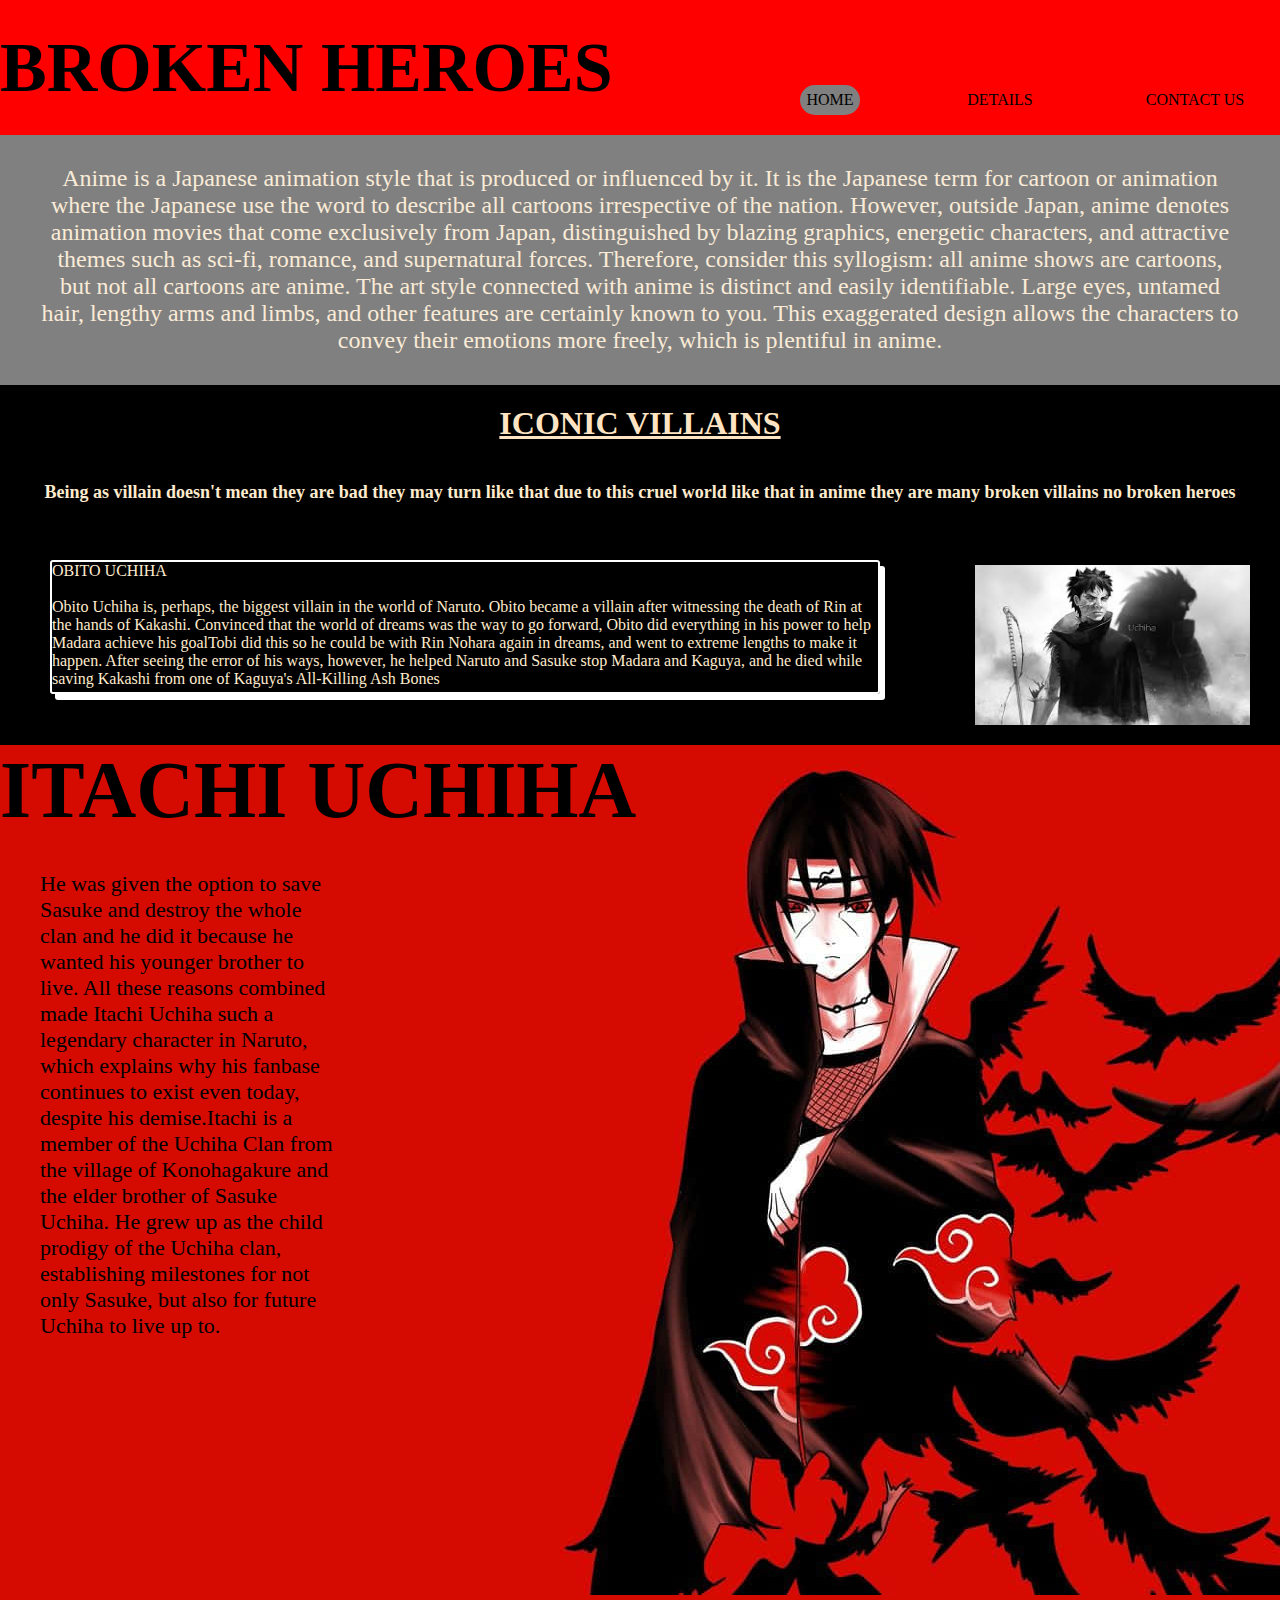
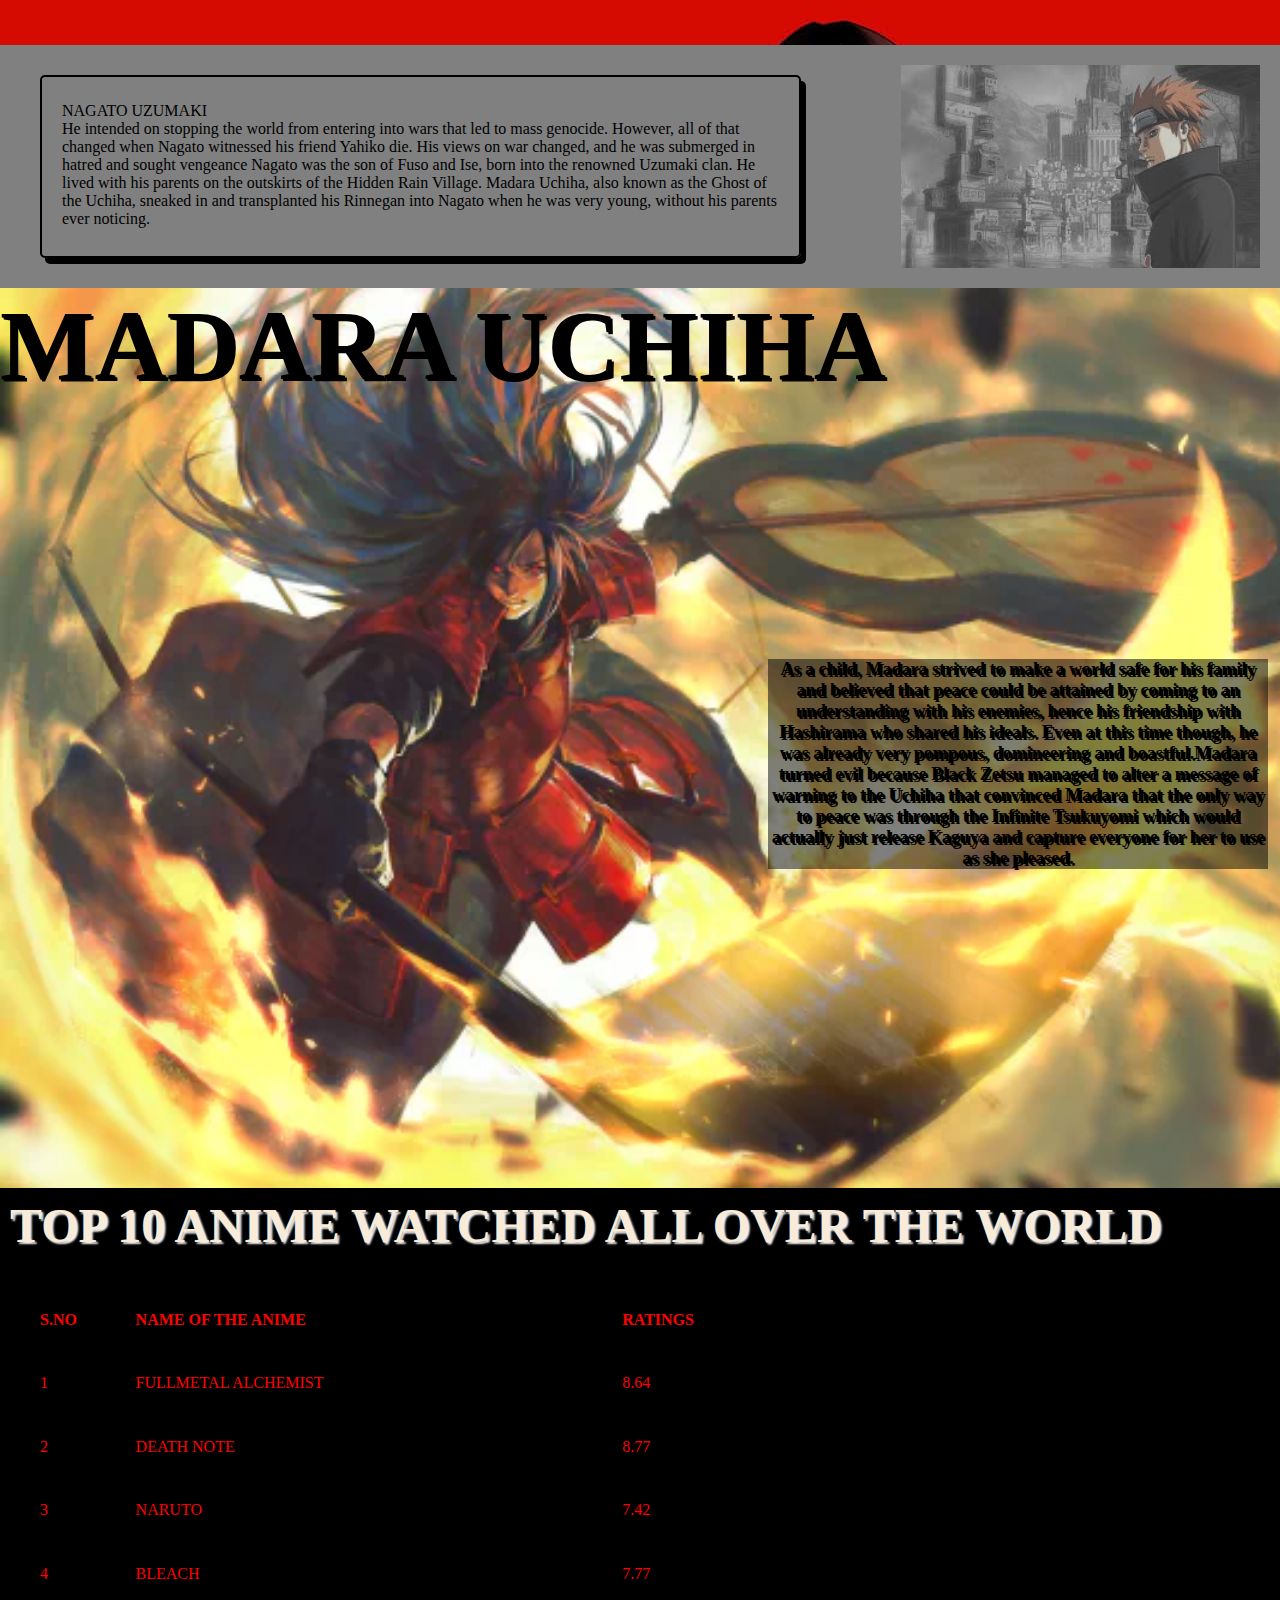
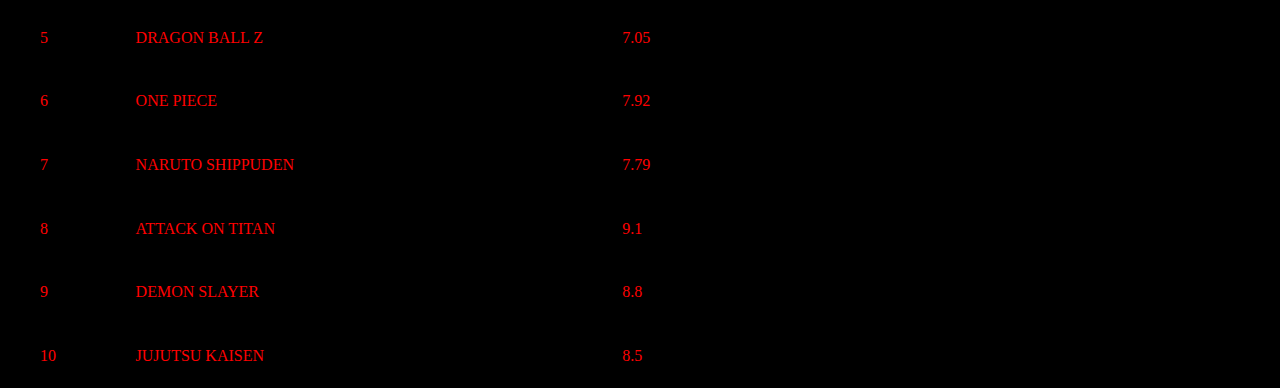
<file: index.html>
<!DOCTYPE html>
<html lang="en">
<head>
    <meta charset="UTF-8">
    <meta name="viewport" content="width=device-width, initial-scale=1.0">
    <title>Document</title>
    <link rel="stylesheet" text="text/css" href="stylesheet.css">
</head>
<body>
    <div class="main">
        <div class="title">
           <p> BROKEN HEROES</p>
        </div>
            <a href="" class="home">HOME</a>
            <a href="details.html" class="details">DETAILS</a>
            <a href="contact.html" class="contact">CONTACT US</a>
    </div>
    <div class ="stpara">
        <p>Anime is a Japanese animation style that is produced or influenced by it. It is the Japanese term for cartoon or animation where the Japanese use the word to describe all cartoons irrespective of the nation. However, outside Japan, anime denotes animation movies that come exclusively from Japan, distinguished by blazing graphics, energetic characters, and attractive themes such as sci-fi, romance, and supernatural forces. Therefore, consider this syllogism: all anime shows are cartoons, but not all cartoons are anime. The art style connected with anime is distinct and easily identifiable. Large eyes, untamed hair, lengthy arms and limbs, and other features are certainly known to you. This exaggerated design allows the characters to convey their emotions more freely, which is plentiful in anime.</p>
    </div>
    <div class="villains">
        <h1>ICONIC VILLAINS</h1>
        <p>Being as villain doesn't mean they are bad they may turn like that due to this cruel world like that in anime they are many broken villains no broken heroes </p>
    </div>
    <div class="type">
        <div class="obi">
        <p>
            OBITO UCHIHA<br><br>
            Obito Uchiha is, perhaps, the biggest villain in the world of Naruto. Obito became a villain after witnessing the death of Rin at the hands of Kakashi. Convinced that the world of dreams was the way to go forward, Obito did everything in his power to help Madara achieve his goalTobi did this so he could be with Rin Nohara again in dreams, and went to extreme lengths to make it happen. After seeing the error of his ways, however, he helped Naruto and Sasuke stop Madara and Kaguya, and he died while saving Kakashi from one of Kaguya's All-Killing Ash Bones
        </p>
        <img src="obitor.jpeg">
        </div>
        
    </div>
    <div class="itachi">
        <h1>ITACHI UCHIHA</h1>
        <p>He was given the option to save Sasuke and destroy the whole clan and he did it because he wanted his younger brother to live. All these reasons combined made Itachi Uchiha such a legendary character in Naruto, which explains why his fanbase continues to exist even today, despite his demise.Itachi is a member of the Uchiha Clan from the village of Konohagakure and the elder brother of Sasuke Uchiha. He grew up as the child prodigy of the Uchiha clan, establishing milestones for not only Sasuke, but also for future Uchiha to live up to.</p>
    </div>
    <div class="pain">
        <p>NAGATO UZUMAKI<br>
            He intended on stopping the world from entering into wars that led to mass genocide. However, all of that changed when Nagato witnessed his friend Yahiko die. His views on war changed, and he was submerged in hatred and sought vengeance Nagato was the son of Fuso and Ise, born into the renowned Uzumaki clan. He lived with his parents on the outskirts of the Hidden Rain Village. Madara Uchiha, also known as the Ghost of the Uchiha, sneaked in and transplanted his Rinnegan into Nagato when he was very young, without his parents ever noticing.
        </p>
        <img src="nagator.jpg">
    </div>
    <div class="madara">
        <h1>MADARA UCHIHA</h1>
        <p>As a child, Madara strived to make a world safe for his family and believed that peace could be attained by coming to an understanding with his enemies, hence his friendship with Hashirama who shared his ideals. Even at this time though, he was already very pompous, domineering and boastful.Madara turned evil because Black Zetsu managed to alter a message of warning to the Uchiha that convinced Madara that the only way to peace was through the Infinite Tsukuyomi which would actually just release Kaguya and capture everyone for her to use as she pleased.</p>
    </div>
    <div class="top">
        <h1>TOP 10 ANIME WATCHED ALL OVER THE WORLD</h1>
    </div>
    <div class="t">
    <table class="table">
        <tr>
            <th>S.NO</th>
            <th>NAME OF THE ANIME</th>
            <th>RATINGS</th>
        </tr>
        <tr>
            <td>1</td>
            <td>FULLMETAL ALCHEMIST</td>
            <td>8.64</td>
        </tr>
        <tr>
            <td>2</td>
            <td>DEATH NOTE</td>
            <td>8.77</td>
        </tr>
        <tr>
            <td>3</td>
            <td>NARUTO</td>
            <td>7.42</td>
        </tr>
        <tr>
            <td>4</td>
            <td>BLEACH</td>
            <td>7.77</td>
        </tr>
        <tr>
            <td>5</td>
            <td>DRAGON BALL Z</td>
            <td>7.05</td>
        </tr>
        <tr>
            <td>6</td>
            <td>ONE PIECE</td>
            <td>7.92</td>
        </tr>
        <tr>
            <td>7</td>
            <td>NARUTO SHIPPUDEN</td>
            <td>7.79</td>
        </tr>
        <tr>
            <td>8</td>
            <td>ATTACK ON TITAN</td>
            <td>9.1</td>
        </tr>
        <tr>
            <td>9</td>
            <td>DEMON SLAYER</td>
            <td>8.8</td>
        </tr>
        <tr>
            <td>10</td>
            <td>JUJUTSU KAISEN</td>
            <td>8.5</td>
        </tr>
    </table>
    </div>
</body>
</html>
</file>
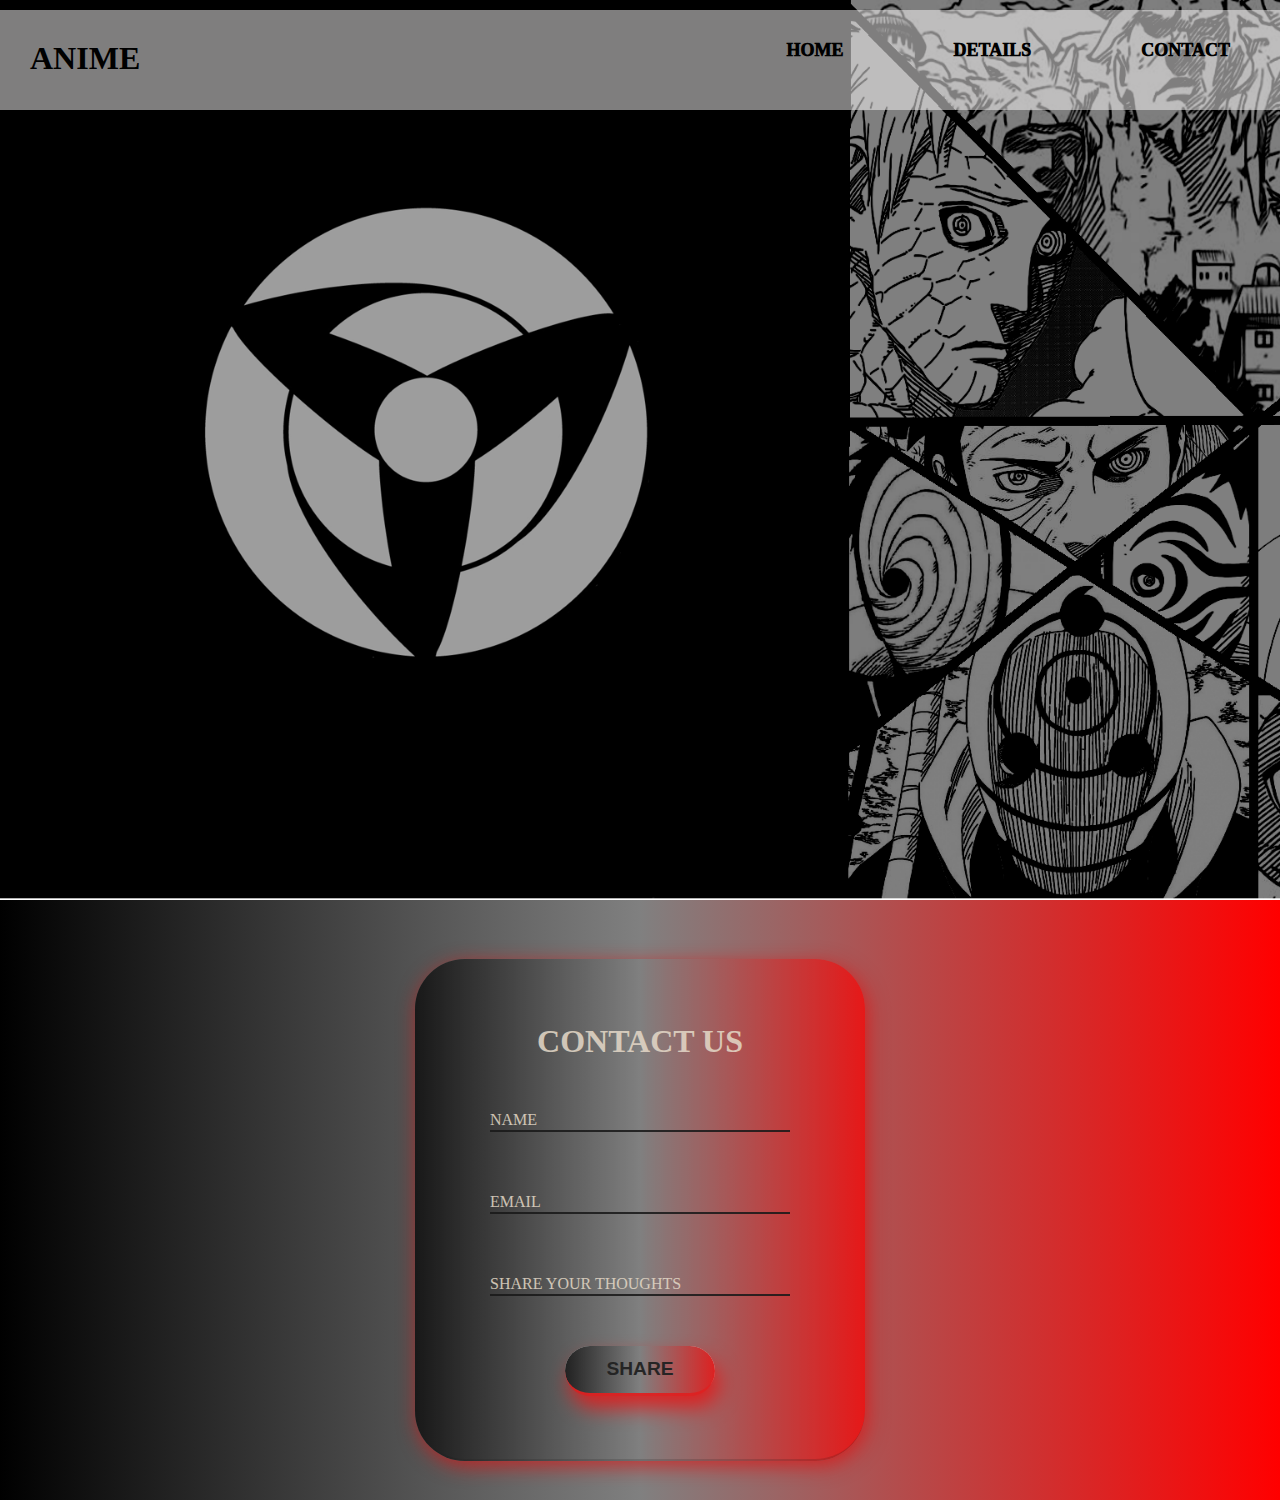
<file: contact.html>
<!DOCTYPE html>
<html lang="en">
<head>
    <meta charset="UTF-8">
    <meta name="viewport" content="width=device-width, initial-scale=1.0">
    <title>Document</title>
    <link rel="stylesheet" text="text/css" href="stylesheeet2.css">
</head>
<body>
    <div class="main3">
        <h3>ANIME</h3>
        <a href="index.html" class="home">HOME</a>
        <a href="details.html" class="details">DETAILS</a>
        <a href="" class="contact">CONTACT</a>
    </div>
    <div class="form">
        <form class="fill">
            <h1>CONTACT US</h1>
            <div class="cont">
                <input name="name" id="name" type="text">
                <label for="name">NAME</label>
                
            </div>
            <div class="cont">
                <input name="email" id="email"type="email">
                <label for="email">EMAIL</label>
               
            </div>
            <div class="cont">
                <input name="share" id="share" type="textarea">
                <label for="share">SHARE YOUR THOUGHTS</label>
            </div>
            <div class="button"> 
                <button type="submit">SHARE</button>
            </div>
        </form>

    </div>
</body>
</html>
</file>
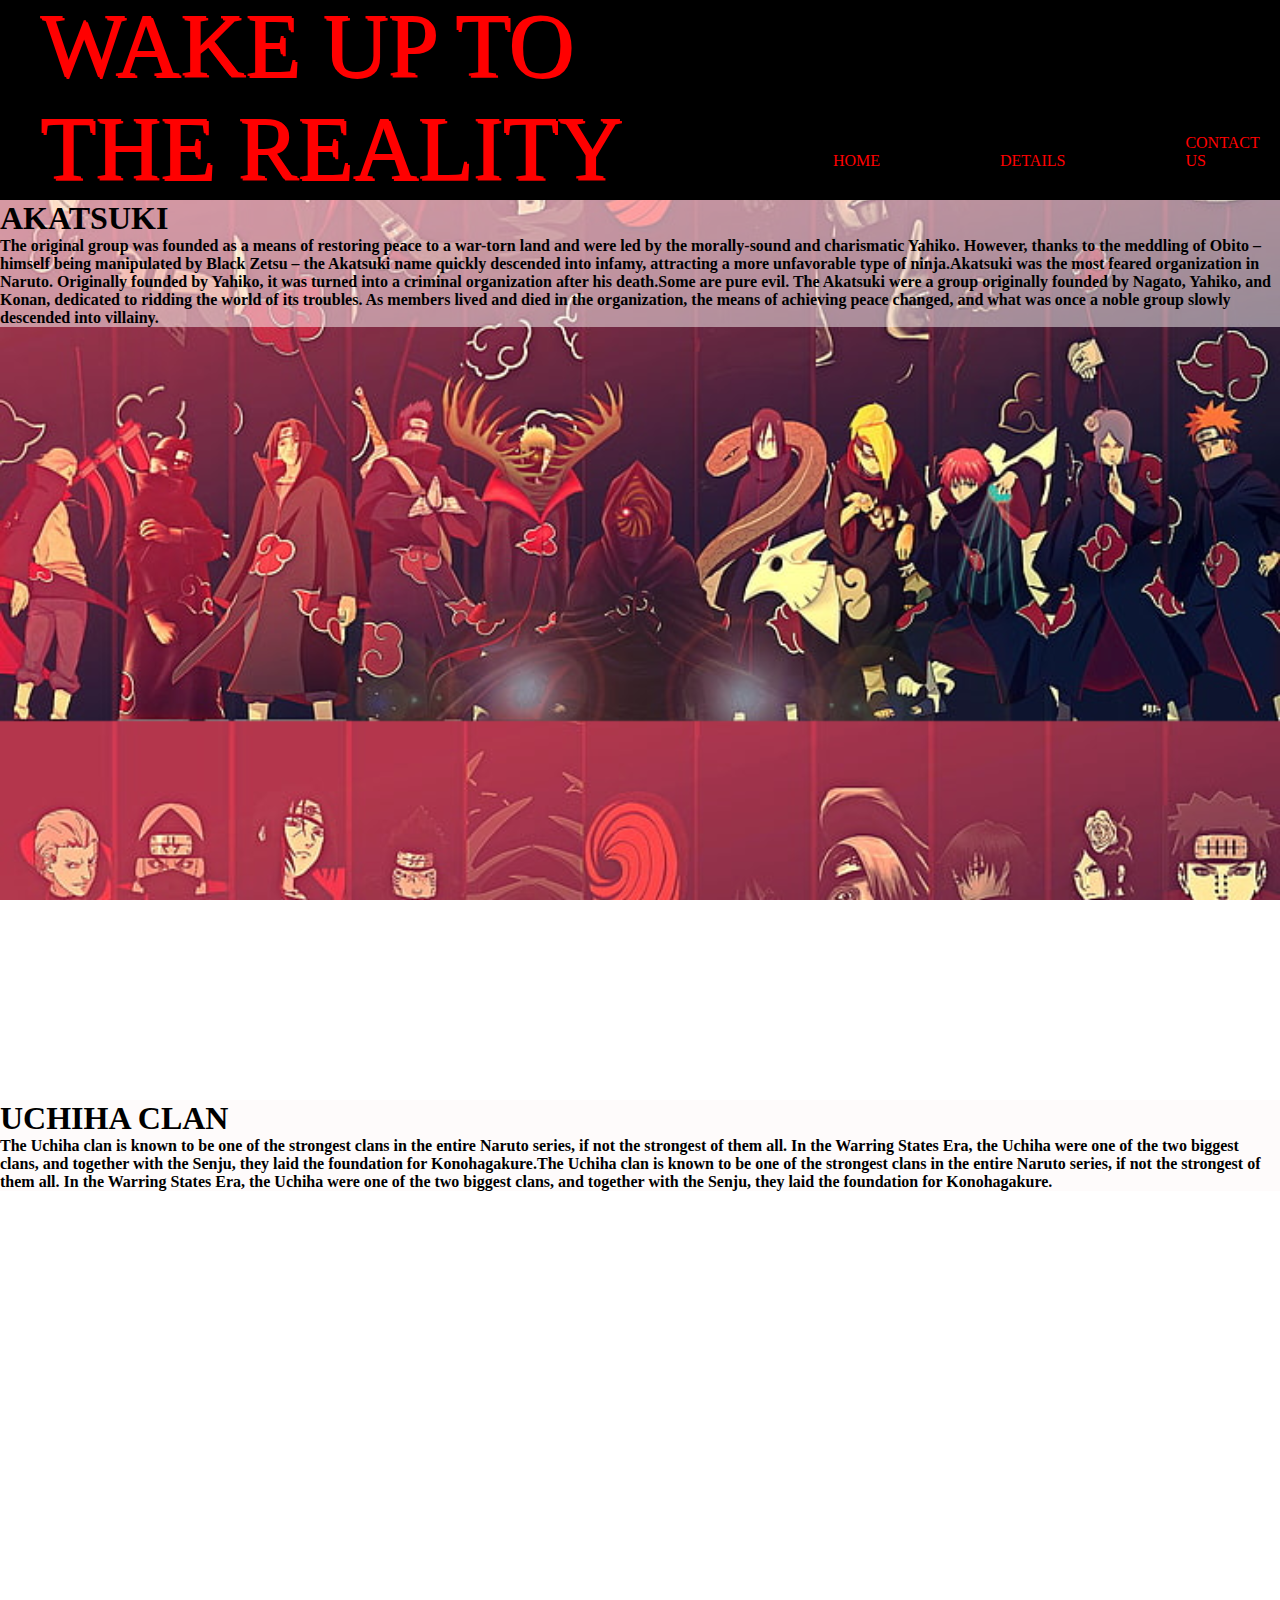
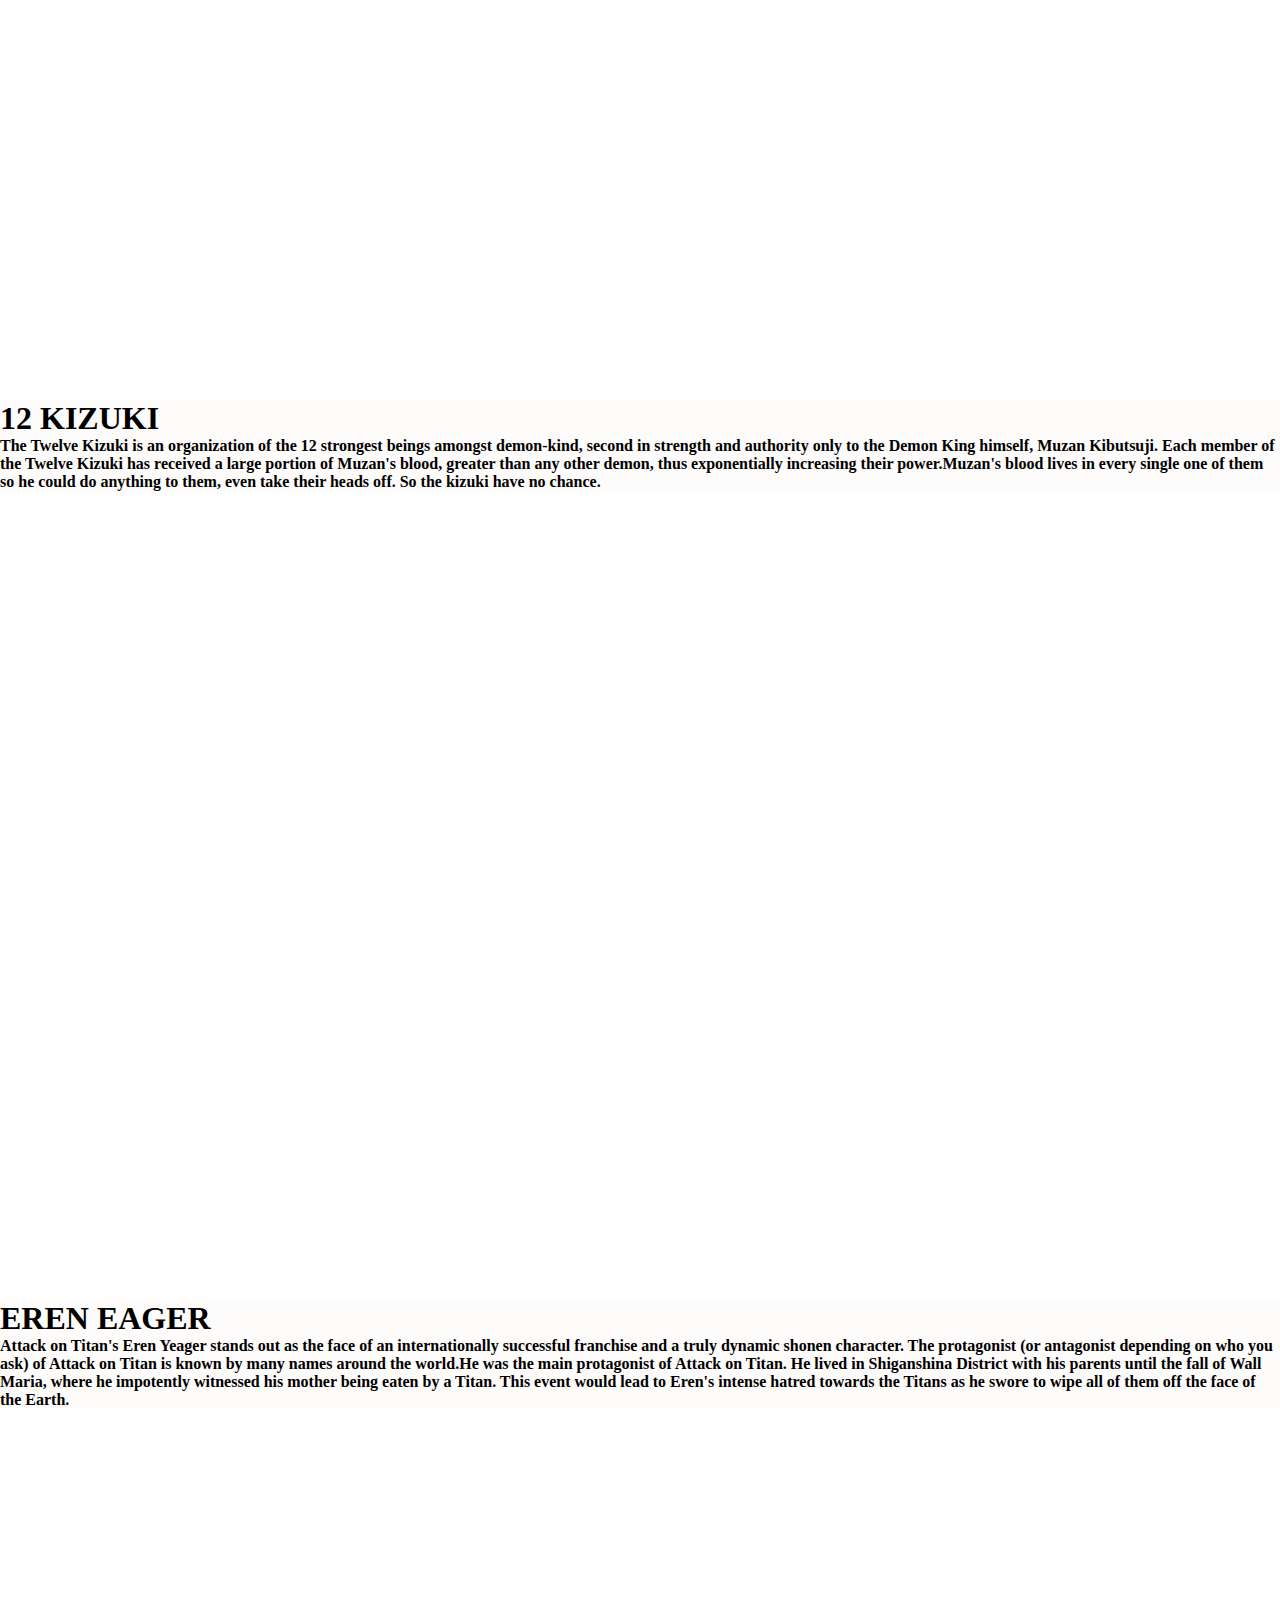
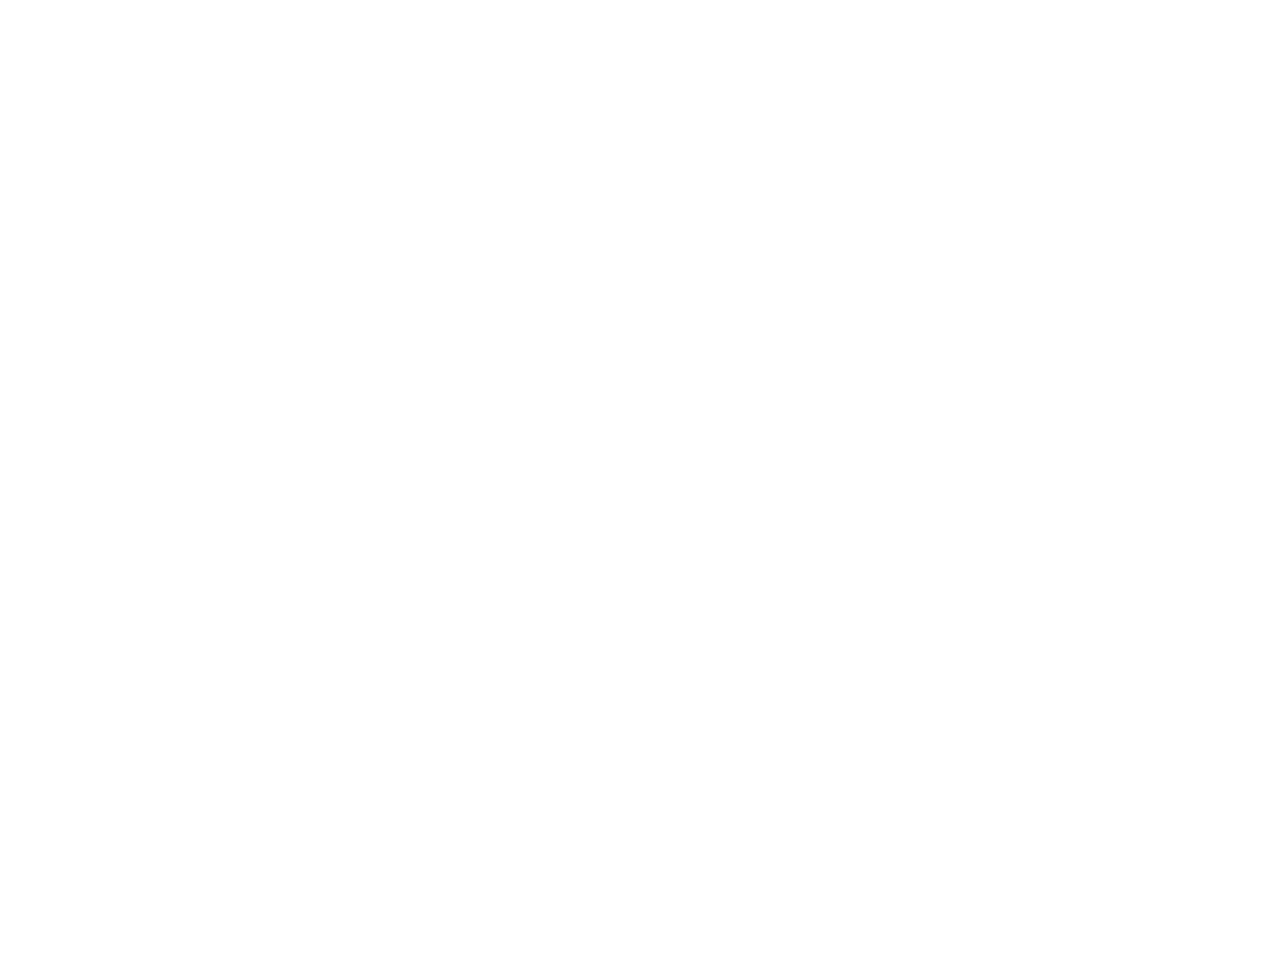
<file: details.html>
<!DOCTYPE html>
<html lang="en">
<head>
    <meta charset="UTF-8">
    <meta name="viewport" content="width=<device-width>, initial-scale=1.0">
    <title>Document</title>
    <link rel="stylesheet" text="text/css" href="stylesheet1.css">
</head>
<body>
    <div class="main1">
        <div class="headings">WAKE UP TO THE REALITY</div>
        <a href="index.html" class="home">HOME</a>
        <a href="" class="details">DETAILS</a>
        <a href="contact.html" class="contact">CONTACT US</a>
    </div>
    <div class="paral">
    <div class ="akatsuki"><h1>AKATSUKI</h1>
        <p>The original group was founded as a means of restoring peace to a war-torn land and were led by the morally-sound and charismatic Yahiko. However, thanks to the meddling of Obito – himself being manipulated by Black Zetsu – the Akatsuki name quickly descended into infamy, attracting a more unfavorable type of ninja.Akatsuki was the most feared organization in Naruto. Originally founded by Yahiko, it was turned into a criminal organization after his death.Some are pure evil. The Akatsuki were a group originally founded by Nagato, Yahiko, and Konan, dedicated to ridding the world of its troubles. As members lived and died in the organization, the means of achieving peace changed, and what was once a noble group slowly descended into villainy.</p>
    </div>
    <div class="uchiha"><h1>UCHIHA CLAN</h1>
        <p>The Uchiha clan is known to be one of the strongest clans in the entire Naruto series, if not the strongest of them all. In the Warring States Era, the Uchiha were one of the two biggest clans, and together with the Senju, they laid the foundation for Konohagakure.The Uchiha clan is known to be one of the strongest clans in the entire Naruto series, if not the strongest of them all. In the Warring States Era, the Uchiha were one of the two biggest clans, and together with the Senju, they laid the foundation for Konohagakure.</p>
    </div>
    <div class="demon"><h1>12 KIZUKI</h1>
    <p>The Twelve Kizuki is an organization of the 12 strongest beings amongst demon-kind, second in strength and authority only to the Demon King himself, Muzan Kibutsuji. Each member of the Twelve Kizuki has received a large portion of Muzan's blood, greater than any other demon, thus exponentially increasing their power.Muzan's blood lives in every single one of them so he could do anything to them, even take their heads off. So the kizuki have no chance.</p></div>
    <div class="eren"><h1>EREN EAGER</h1>
    <p>Attack on Titan's Eren Yeager stands out as the face of an internationally successful franchise and a truly dynamic shonen character. The protagonist (or antagonist depending on who you ask) of Attack on Titan is known by many names around the world.He was the main protagonist of Attack on Titan. He lived in Shiganshina District with his parents until the fall of Wall Maria, where he impotently witnessed his mother being eaten by a Titan. This event would lead to Eren's intense hatred towards the Titans as he swore to wipe all of them off the face of the Earth.</p></div>
    </div>
</body>
</html>
</file>
<file: stylesheet.css>
*{
    margin:0%;
    padding: 0% 0%;
}
.main{
    display :flex;
    background-color: red;
    height:15vh;
    align-items: center;
    justify-content: start;
    justify-content: space-between;
}
.title{
    font-size: 70px;
    font-weight: bolder;
    justify-self: start;
    align-self: center;
    flex-basis:700px;
}

.main a{
    height:30px;
    justify-self: end;
    align-self: end;
    color:black;
    text-decoration: none;
    margin-top: 10px;
    margin-bottom:20px;
    display:flex;
    transition:transform 2s;
    transition-property:all;

}
.home {
    flex-basis: 60px;
    flex-shrink: 0;
    background-color: grey;
    border-radius: 20px;
    justify-content: center;
    align-items: center;
}
.details {
    flex-basis: 80px;
    flex-shrink: 0;
    border-radius: 20px;
    justify-content: center;
    align-items: center;
}
.contact {
    margin-right:30px;
    flex-basis: 110px;
    flex-shrink: 0;
    border-radius: 20px;
    justify-content: center;
    align-items: center;
}
.main a:hover{
    transform:scale(1.3);
    font-weight:300;
    text-decoration: underline;
    background-color: grey;
    border-radius: 20px;
}
.stpara {
    outline: 0px;
    width:100vwx;
    background-color: grey;
    color: antiquewhite;
    font-size: larger;
    height:250px;
    text-align: center;
    transition:transform 2s;
}
.stpara p{
    margin:0px;
    height:230px;
    font-size:x-large;
    padding :30px 40px;
}
.stpara:hover{
    transform:scale(0.9);
}
.villains{
    background-color:black;
    display:flex;
    flex-direction: column;
    height:160px;
    align-items: center;
}
.villains h1{
    padding:20px;
    text-decoration: underline;
    flex:1;
    align-self:center ;
    margin:0%;
    color:bisque;
    transition:transform 1s;
}
.villains h1:hover{
    color:red;
    transform:scale(1.1);
}
.villains p{
    padding:20px;
    flex:2;
    margin:0%;
    color:blanchedalmond;
    font-size: large;
    font-weight: 700;
    transition:transform 1s;
}
.villains p:hover{
    background-color: grey;
    transform:scale(1.1);
}
.type{
    color: blanchedalmond;
     background-color: black; 
}
.obi{
    display :flex;
    height:200px;
    flex:wrap;
    gap:50px;
}
.obi p{
    background-color: rgba(0,0,0,.5);
    height:130px;
    margin:15px;
    border:2px solid white;
    border-radius: 3px;
    flex :3;
    transition: transform 2s;
    margin-left:50px;
    box-shadow:5px 6px white;
}
.obi p:hover{
    transform:scale(1.1);
    border:2px solid red;
    box-shadow:5px 6px red;
    color:red;
    font-weight: bolder;
}
.obi img{ 
    margin:10px 20px;
    padding:10px 10px;
    flex:1;
    gap:50px;
    justify-content: left;
    transition:transform 1s;
}
.obi img:hover{
    transform :scale(1.2);
}
.itachi{
    margin:0%;
    background-image: url("itachi.jpg");
    height :100vh;
}
.itachi h1{
    font-size: 80px;
    margin:0%;
}
.itachi p{
    width:300px;
    height:auto;
    margin:35px 40px;
    font-size: 22px;
}
.pain{
    background-color: grey;
    display :flex;
    gap :50px;
}
.pain p{
    margin:30px;
    margin-left:40px;
    border:2px solid black;
    padding :25px 20px;
    border-radius: 5px;
    flex:2;
    box-shadow:5px 6px black;
    transition:transform 2s;
}
.pain p:hover{
    transform :scale(1.1);
    font-weight:bolder;
}
.pain img{
    margin:10px 10px;
    padding :10px 10px;
    flex:1;
    opacity: .6;
    transition:transform 1s;
} 
.pain img:hover{
    opacity: 1;
}
.madara{
    margin:0%;
    background-image: url("madara4.webp");
    background-size:cover;
    background: opacity 0.8;
    height:100vh;
    text-shadow: 2px 2px black;
    animation-name: m;
    animation-duration:5s;
    animation-iteration-count:infinite;
}
@keyframes m{
     100%{
        background-image:url("2madara.webp");
        color:beige;
     }
     30%{
        background-image:url("6madara.webp");
        background: opacity 0.5;
        color:white;
     }
     60%{
        background-image: url("7madara.webp");
        background: opacity 0.5;
        color:bisque;
     }
}

.madara h1{
    margin:0%;
    font-size: 100px;
    font-weight: 600;
    animation-name: b;
    animation-duration: 3s;
}
/* @keyframes b{
    100% {
    color:red;
    }
} */
.madara p{
    margin-top: 20%;
    margin-left: 60%;
    margin-right: 15%;
    width:500px;
    height:210px;
    text-align:center;
    font-size: large;
    font-weight: bold;
    background-color: rgba(0,0,0,.5);
}
.t{
    background-color:black;
    height:700px;
}
table {
     width:60%;
     height:100%;
     margin-left: 40px;
    border-collapse: collapse;
   background-color:black;
   color:red;
}
.table th,tr{
    text-align: left;
    margin-left: 10px;
}

.table tr:hover{
    text-decoration: underline;
    background-color: grey;
}
.top{
    height:100px;
    font-size: x-large;
    background-color:black
}
.top h1{
    padding:10px 10px;
    color:antiquewhite;
    text-shadow: 2px 2px 2px  whitesmoke;
}
</file>
<file: stylesheeet2.css>
*{
    margin:0%;
    padding:0%;
}
.main3 {
    display :flex;
    flex-flow: row;
    flex-wrap: wrap;
    background-image: url(obitobac1.png);
    background-size: cover;
    color: blanchedalmond;
    height:100vh;
}
.main h3,a{
    height:70px;
}
.main3 h3{
    margin-top: 10px;
    height:70px;
    padding-top: 30px;
    padding-left: 30px;
    flex:1;
    background-color:rgb(253, 251, 251,0.5);
    color: black;
    font-size: xx-large;
    width: 800px;
}
.main3 a{
    margin-top:10px;
    padding-top: 30px;
    padding-left: 60px;
    padding-right: 50px;
    color: black;
    background-color: rgb(253, 251, 251,0.5);
    text-decoration: none;
    font-size: large;
    font-weight: 1000;
    transition:transform 1s;
}
.main3 h1{
    flex-basis: 100%;
    height:0;
}
.main3 a:hover{
    transform:scale(1.1);
    text-decoration: underline;
}
.form {
    display:flex;
    flex-wrap: wrap;
    height:600px;
    justify-content: center;
    align-items: center;
    background-image: linear-gradient(to right,black,grey,red);
}
.fill{
    margin:40px auto;
    width:450px;
    height:500px;
    display:flex;
    opacity:0.7;
    color:antiquewhite;
    flex-flow: column;
    flex-wrap: wrap;
    margin-bottom: 20px;
    justify-content: center;
    align-items: center; 
    border-bottom: 2px solid rgba(0,0,0,0.2) ;
    box-shadow: 3px 5px 20px rgb(231, 12, 12);
    border-radius: 50px;
    background-image: linear-gradient(to right,black,grey,red);
    background-image: opacity 0.5;
}
.cont{
    position:relative;
    border:none;
    margin-top:20px ;
    margin-bottom:10px;
    width:300px;
    height:50px;
    border-bottom: 2px solid black;
}
.cont label{
    bottom:1%;
    position: absolute; 
    pointer-events: none;
    transition:transform 1s;
}
input:focus+ label,input:hover+label{
   transform: translateY(-150%);
   font-size: 1.2em;
}
.button button{
    width:150px;
    height:50px;
    margin-top:40px ;
    font-size: larger;
    border-radius:50px;
    font-weight:bold;
    border: none;
    outline: none;
    box-shadow: 5px 12px 20px  red;
    border-bottom: 3px solid red;
    transition:transform 1s;
    background-image: linear-gradient(to right,black,grey,red);
}
.button button:hover{
    transform:scale(1.1);
}
.cont input{
    position: absolute;
    bottom:2%;
    width:300px;
    height:25px;
    border:none;
    outline:none;
    background: transparent;
}
</file>
<file: stylesheet1.css>
*{
    margin:0px;
    padding:0% 0%;
}
.main1{
    display:flex;
    background-color: black;
    height:200px;
    color:red;
    /* text-shadow: 2px 2px red; */
    align-items: end;
}
.headings {
    flex-basis: 700px;
    text-shadow: 2px 2px red;
    font-size: 90px;
    margin-left:40px;
}
.main1 a{
    display:flex;
    margin-left:120px;
    margin-right:0%;
    margin-bottom: 30px;
    text-decoration: none;
    color: red;
    font-size: medium;
    transition:transform 1s;
    transition-property: all;
}
.main1 a:hover{
    transform: scale(1.2);
     text-decoration: underline;
}
.paral{
    width:100%;
    height:440vh;
    display:flex;
    flex-flow: column;
}
.paral h1,p{
    background-color: rgba(253, 247, 247, 0.5);
    font-weight: bolder;
}
.akatsuki{
    background-image:url("akatsuki1.jpg");
    background-size: contain;
    height: 900px;
    animation-name: ak;
    animation-duration: 4s;
    animation-iteration-count: infinite;
    background-attachment: fixed;
}

@keyframes ak{
    30%{
        background-image: url("akatsuki2.jpg");
        color:red;
        /* text-shadow: 2px 2px red; */
    }
    60%{
        background-image: url("akatsuki3.jpg");
        color:grey;
        /* text-shadow:2px 2px grey */
    }
}
.uchiha{
    background-image: url("uchiha1.jpg");
    background-size: contain;
    animation-name: u;
    height: 900px;
    animation-duration: 4s;
    animation-iteration-count: infinite;
    background-attachment: fixed;
}
@keyframes u{
    30%{
        background-image: url("uchiha2.jpg");
        color:red;
        /* text-shadow: 1px red; */
    }
    60%{
        background-image: url("uchiha3.jpg");
        color:grey;
        /* text-shadow:1px grey */
    }
}
.demon{
    background-image: url(kizuki1.jpg);
    background-size: cover;
    animation-name: ki;
    height: 900px;
    animation-duration: 4s;
    animation-iteration-count: infinite;
    background-attachment: fixed;
}
@keyframes ki{
    30%{
        background-image: url(kizuki2.webp);
        color:red;
        /* text-shadow: 1px  red; */
    }
    60%{
        background-image: url(kizuki3.jpg);
        color:grey;
        /* text-shadow:1px grey */
    }
}
.eren{
    background-image: url("aot1.jpg");
    background-size: cover;
    animation-name: aot;
    height: 900px;
    animation-duration: 4s;
    animation-iteration-count: infinite;
    background-attachment: fixed;
}
@keyframes aot{
    30%{
        background-image: url("aot2.jpg");
        color:red;
        /* text-shadow: 1px red; */
    }
    60%{
        background-image: url("aot3.jpg");
        color:grey;
        /* text-shadow:1px  grey */
    }
}
</file>
